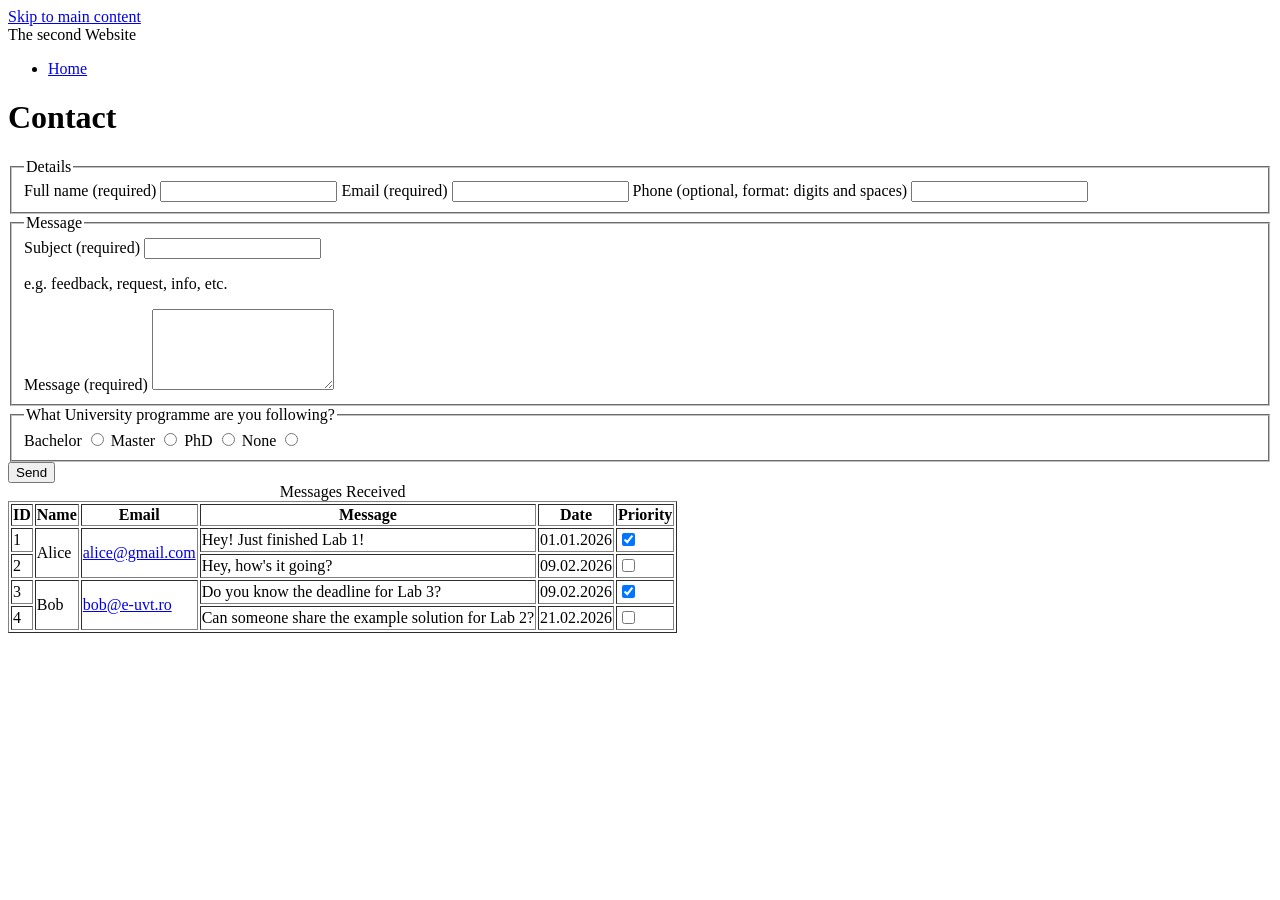
<file: contact.html>
<!DOCTYPE html>

<html lang="en">
    <head>
        <meta charset="UTF-8">
        <meta name="viewport" content="width=device-width, initial-scale=1.0">
        <title>Website 2</title>
    </head>

    <body>
        <a href="#main-content" class="skip-link">Skip to main content</a>
        <header> The second Website</header>
        <nav aria-label="Main navigation">
        <ul>
            <li><a href="index.html">Home</a></li>
        </ul>
        </nav>
        <main id="main-content">
        <h1>Contact</h1>
        <section>
            <form method="post" action="#" aria-label="Contact form">
            <fieldset>
                <legend>Details</legend>
                <label for="name">Full name (required)</label>
                <input type="text" id="name" name="name" required>
                <label for="email">Email (required)</label>
                <input type="email" id="email" name="email" required>
                <label for="phone">Phone (optional, format: digits and spaces)</label>
                <input type="tel" id="phone" name="phone"
                    pattern="[0-9\s\-+]+" title="Only: digits, spaces, hyphens, or plus are accepted.">
            </fieldset>
            <fieldset>
                <legend>Message</legend>
                <label for="subject">Subject (required)</label>
                <input type="text" id="subject" name="subject" required
                    aria-describedby="subject-hint">
                <p id="subject-hint" class="form-hint">e.g. feedback, request, info, etc.</p>
                <label for="msg">Message (required)</label>
                <textarea id="msg" name="message" rows="5" required></textarea>
            </fieldset>
            <fieldset>
                <legend>What University programme are you following?</legend>
                <label for="prog-bachelor">Bachelor</label>
                <input type="radio" id="prog-bachelor" name="prog" value="bachelor">
                <label for="prog-master">Master</label>
                <input type="radio" id="prog-master" name="prog" value="master">
                <label for="prog-phd">PhD</label>
                <input type="radio" id="prog-phd" name="prog" value="phd">
                <label for="prog-no">None</label>
                <input type="radio" id="prog-no" name="prog" value="no">
            </fieldset>
            <button type="submit">Send</button>
            </form>
        </section>
        </main>
    </body>

    <table border="1">
    <caption>Messages Received</caption>

    <tr>
        <th>ID</th>
        <th>Name</th>
        <th>Email</th>
        <th>Message</th>
        <th>Date</th>
        <th>Priority</th>
    </tr>

    <tr>
        <td>1</td>
        <td rowspan="2">Alice</td>
        <td rowspan="2">
        <a href="mailto:alice@gmail.com">alice@gmail.com</a>
        </td>
        <td>Hey! Just finished Lab 1!</td>
        <td>01.01.2026</td>
        <td><input type="checkbox" checked></td>
    </tr>

    <tr>
        <td>2</td>
        <td>Hey, how's it going?</td>
        <td>09.02.2026</td>
        <td><input type="checkbox"></td>
    </tr>

    <tr>
        <td>3</td>
        <td rowspan="2">Bob</td>
        <td rowspan="2">
        <a href="mailto:bob@e-uvt.ro">bob@e-uvt.ro</a>
        </td>
        <td>Do you know the deadline for Lab 3?</td>
        <td>09.02.2026</td>
        <td><input type="checkbox" checked></td>
    </tr>

    <tr>
        <td>4</td>
        <td>Can someone share the example solution for Lab 2?</td>
        <td>21.02.2026</td>
        <td><input type="checkbox"></td>
    </tr>

    </table>
    

</html>
</file>
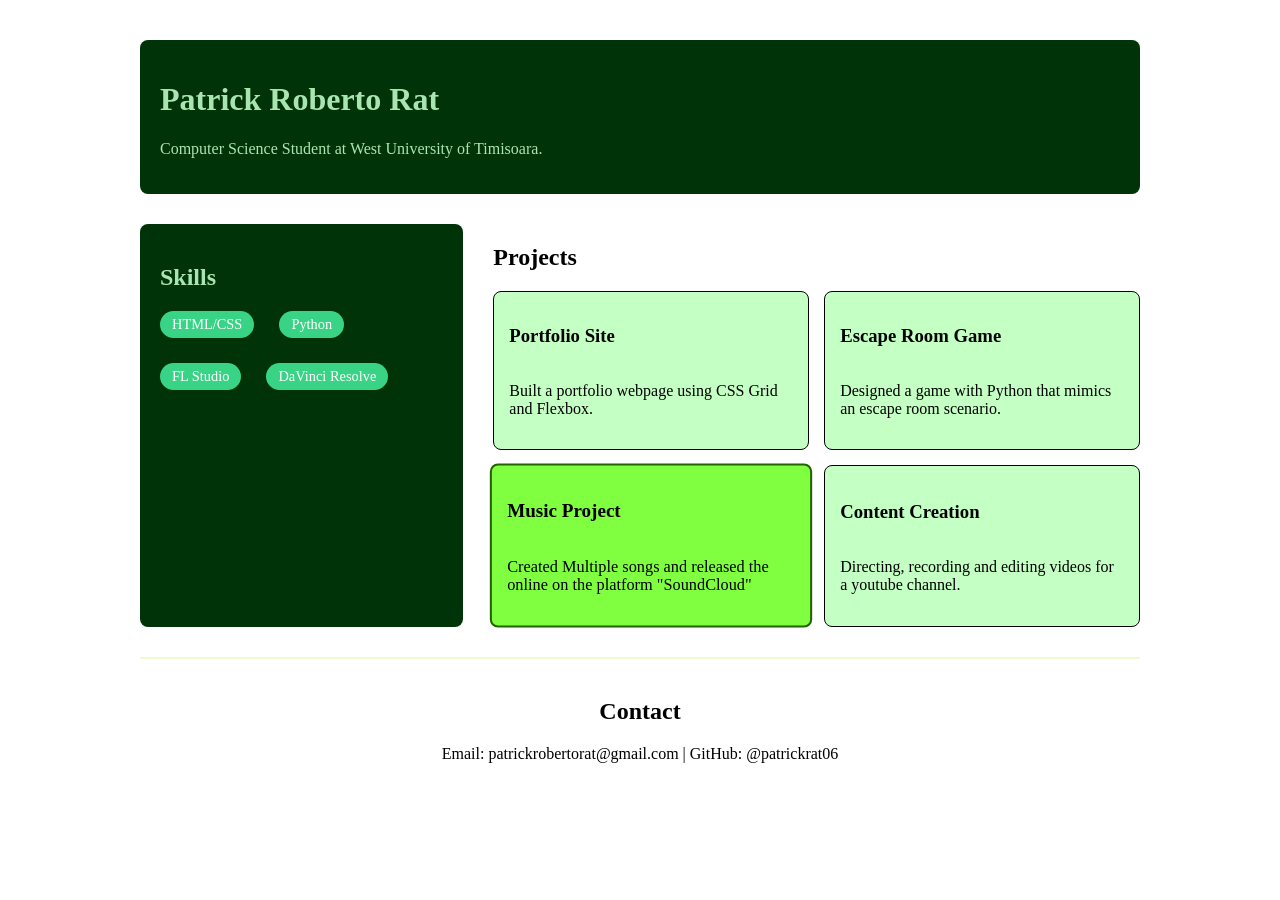
<file: cv.html>
<!DOCTYPE html>
<html lang="en">
<head>
    <meta charset="UTF-8">
    <title>My CV</title>
    <link rel="stylesheet" href="cvstyle.css">
</head>
<body>

    <div class="main-layout">
        
        <header class="profile">
            <h1>Patrick Roberto Rat</h1>
            <p>Computer Science Student at West University of Timisoara.</p>
        </header>

        <section class="skills">
            <h2>Skills</h2>
            <div class="flex-skills">
                <span>HTML/CSS</span>
                <span>Python</span>
                <span>FL Studio</span>
                <span>DaVinci Resolve</span>
            </div>
        </section>

        <section class="projects">
            <h2>Projects</h2>
            <div class="card-grid">
                <div class="card">
                    <h3>Portfolio Site</h3>
                    <p>Built a portfolio webpage using CSS Grid and Flexbox.</p>
                </div>
                <div class="card">
                    <h3>Escape Room Game</h3>
                    <p>Designed a game with Python that mimics an escape room scenario.</p>
                </div>
                <div class="card featured">
                    <h3>Music Project</h3>
                    <p>Created Multiple songs and released the online on the platform "SoundCloud"</p>
                </div>
                <div class="card">
                    <h3>Content Creation</h3>
                    <p>Directing, recording and editing videos for a youtube channel.</p>
                </div>
            </div>
        </section>

        <footer class="contact">
            <h2>Contact</h2>
            <p>Email: patrickrobertorat@gmail.com | GitHub: @patrickrat06</p>
        </footer>

    </div>

</body>
</html>
</file>
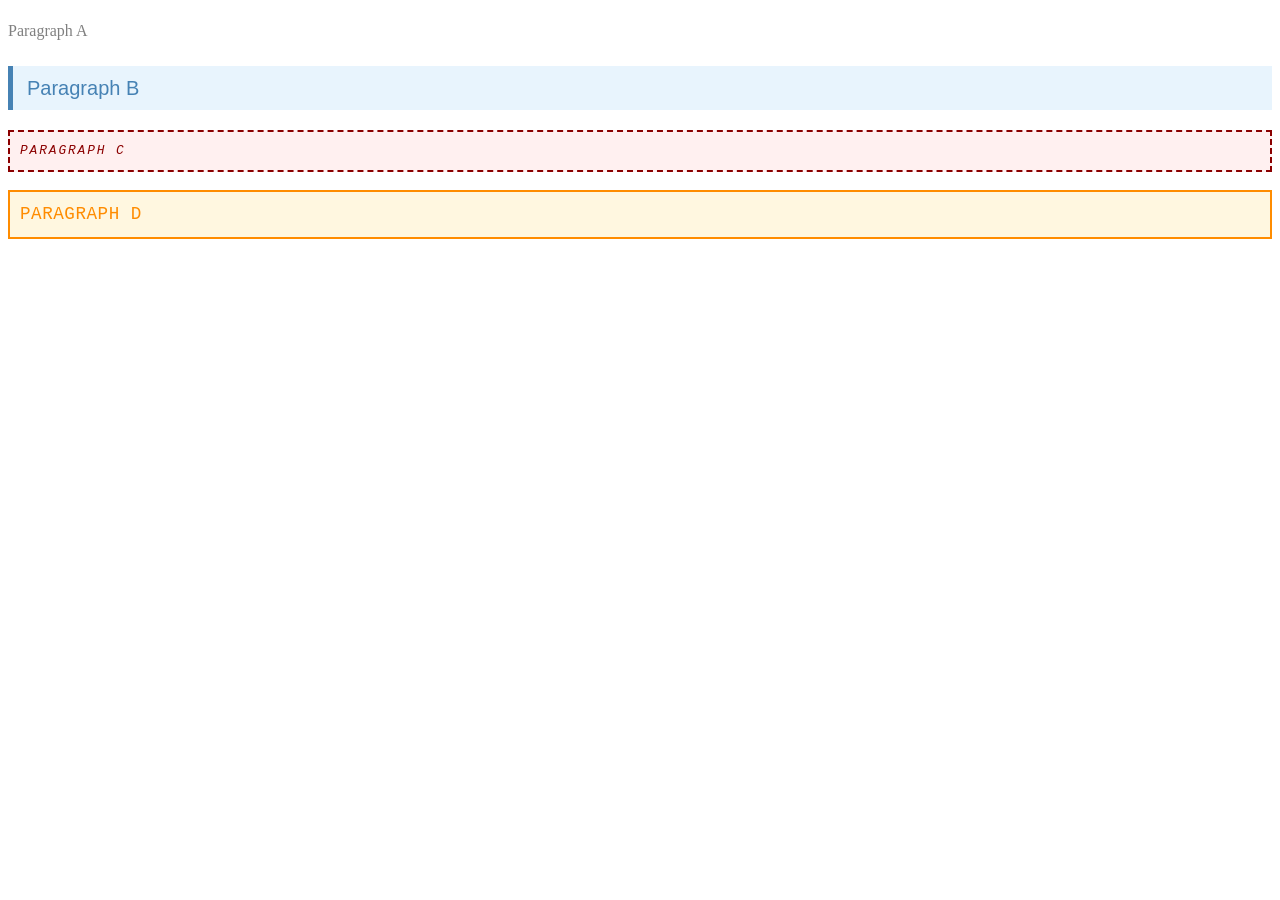
<file: specificity.html>
<!DOCTYPE html>
<html lang="en">
<head>
    <meta charset="UTF-8">
    <title>Specificity Game</title>
    <style>
        p {
            color: gray;
            font-size: 1rem;
            font-family: Georgia, serif;
            line-height: 1.4;
            padding: 4px 0;
        }

        .info {
            color: steelblue;
            font-size: 1.25rem;
            background-color: #e8f4fd;
            padding: 8px 14px;
            border-left: 5px solid steelblue;
            font-family: Arial, sans-serif;
        }

        #warning {
            color: darkred;
            font-size: 0.8rem;
            font-style: italic;
            text-transform: uppercase;
            letter-spacing: 0.15em;
            border: 2px dashed darkred;
            padding: 10px;
            background-color: #fff0f0;
            font-family: 'Courier New', monospace;
        }

        #warning.info {
            color: darkorange;
            background-color: #fff7e0;
            border: 2px solid darkorange;
            font-size: 1.1rem;
            font-style: normal;
            letter-spacing: 0.03em;
        }
    </style>
</head>
<body>

    <p>Paragraph A</p>

    <p class="info">Paragraph B</p>

    <p id="warning">Paragraph C</p>

    <p class="info" id="warning">Paragraph D</p>

</body>
</html>
</file>
<file: cvstyle.css>
.main-layout {
    display: grid;
    grid-template-columns: 1fr 2fr; 
    grid-template-areas: 
        "header header"
        "skills projects"
        "contact contact";
    gap: 30px;
    max-width: 1000px;
    margin: 40px auto;
    font-family: 'Times New Roman', Times, serif;
}

.profile { grid-area: header; background: #003307; color: rgb(169, 229, 177); padding: 20px; border-radius: 8px; }
.skills { grid-area: skills; background: #003307; color: rgb(169, 229, 177); padding: 20px; border-radius: 8px; }
.projects { grid-area: projects; }
.contact { grid-area: contact; text-align: center; border-top: 2px solid #ebffcd; padding-top: 20px; }


.flex-skills {
    display: flex;
    flex-wrap: wrap; 
    gap: 25px;
}

.flex-skills span {
    background: #39d386;
    color: white;
    padding: 5px 12px;
    border-radius: 20px;
    font-size: 0.9rem;
}

.card-grid {
    display: grid;
    grid-template-columns: repeat(2, 1fr); 
    gap: 15px;
}

.card {
    display: flex;
    flex-direction: column; 
    justify-content: center; 
    padding: 15px;
    border: 1px solid #000000;
    border-radius: 8px;
    background: rgb(196, 255, 195);
}

.featured {
    background: #7fff3f;
    border: 2px solid #216300;
    transform: scale(1.02); 
}
</file>
